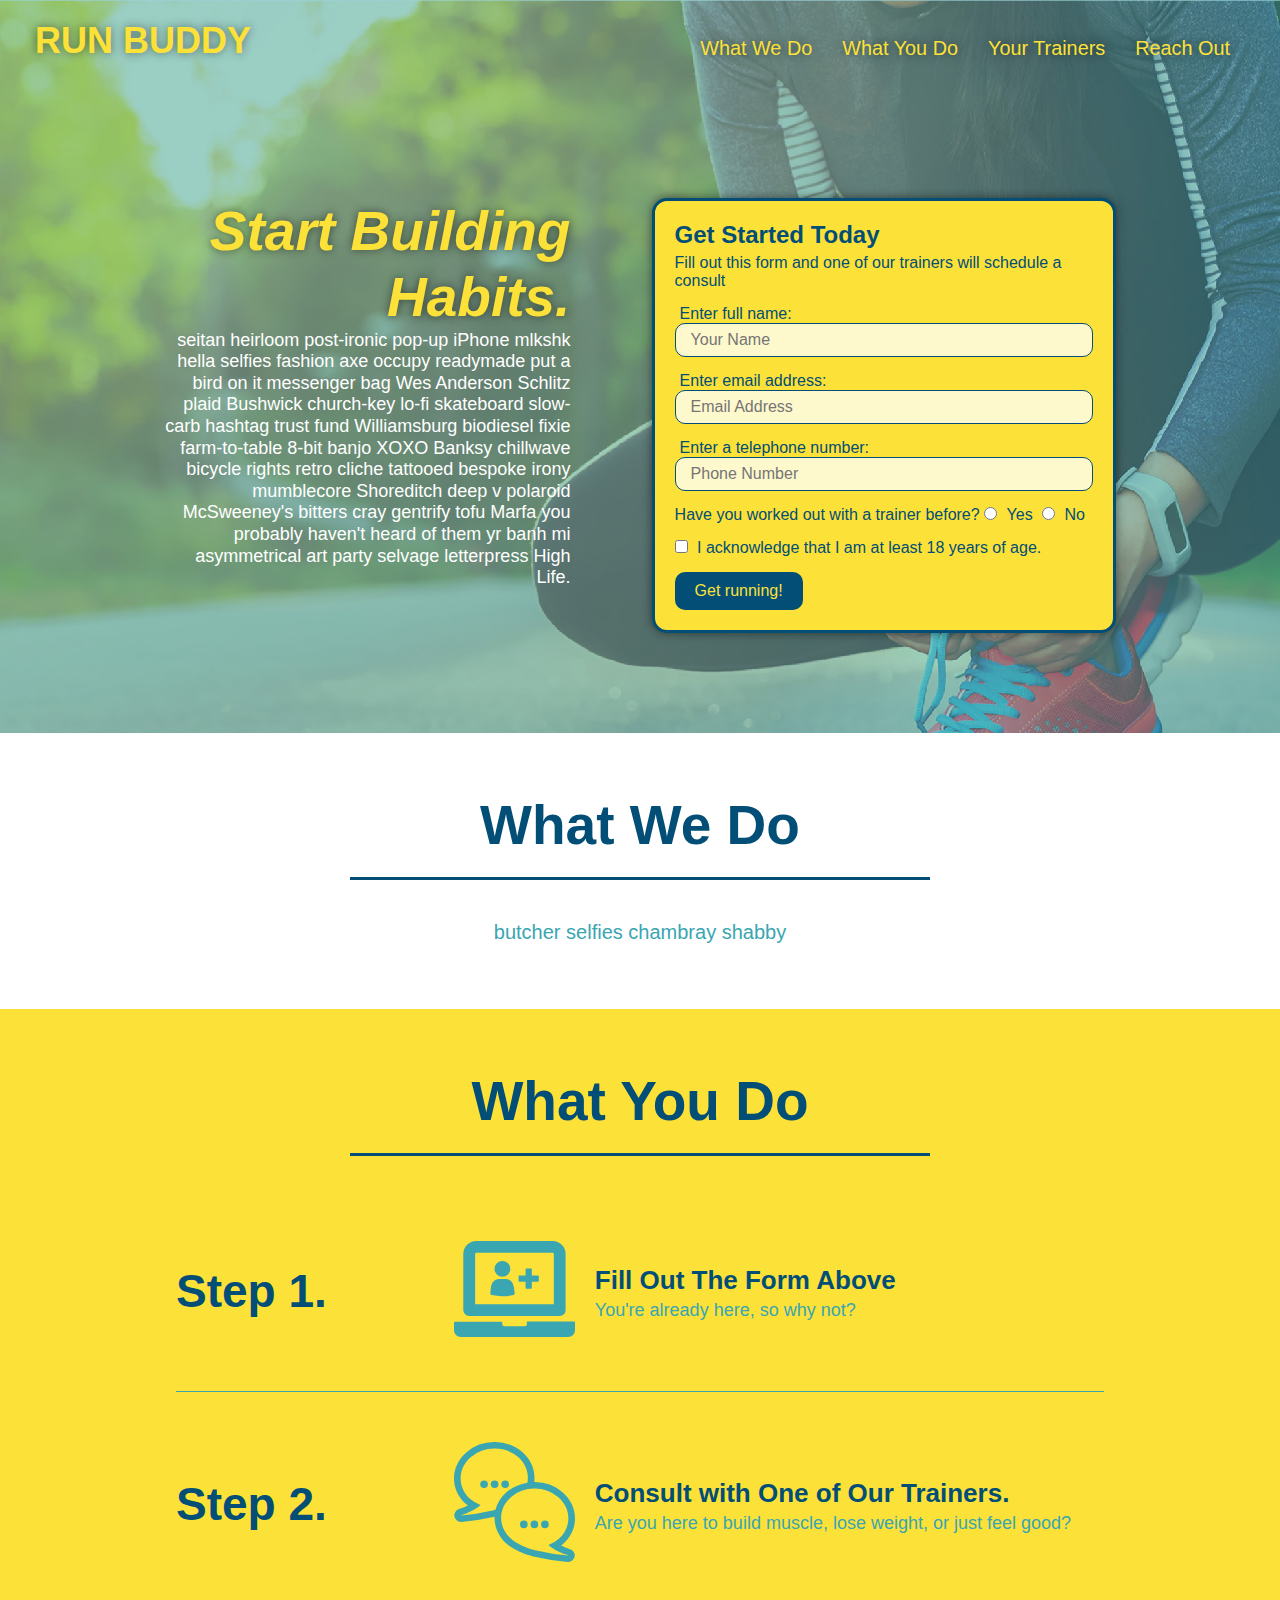
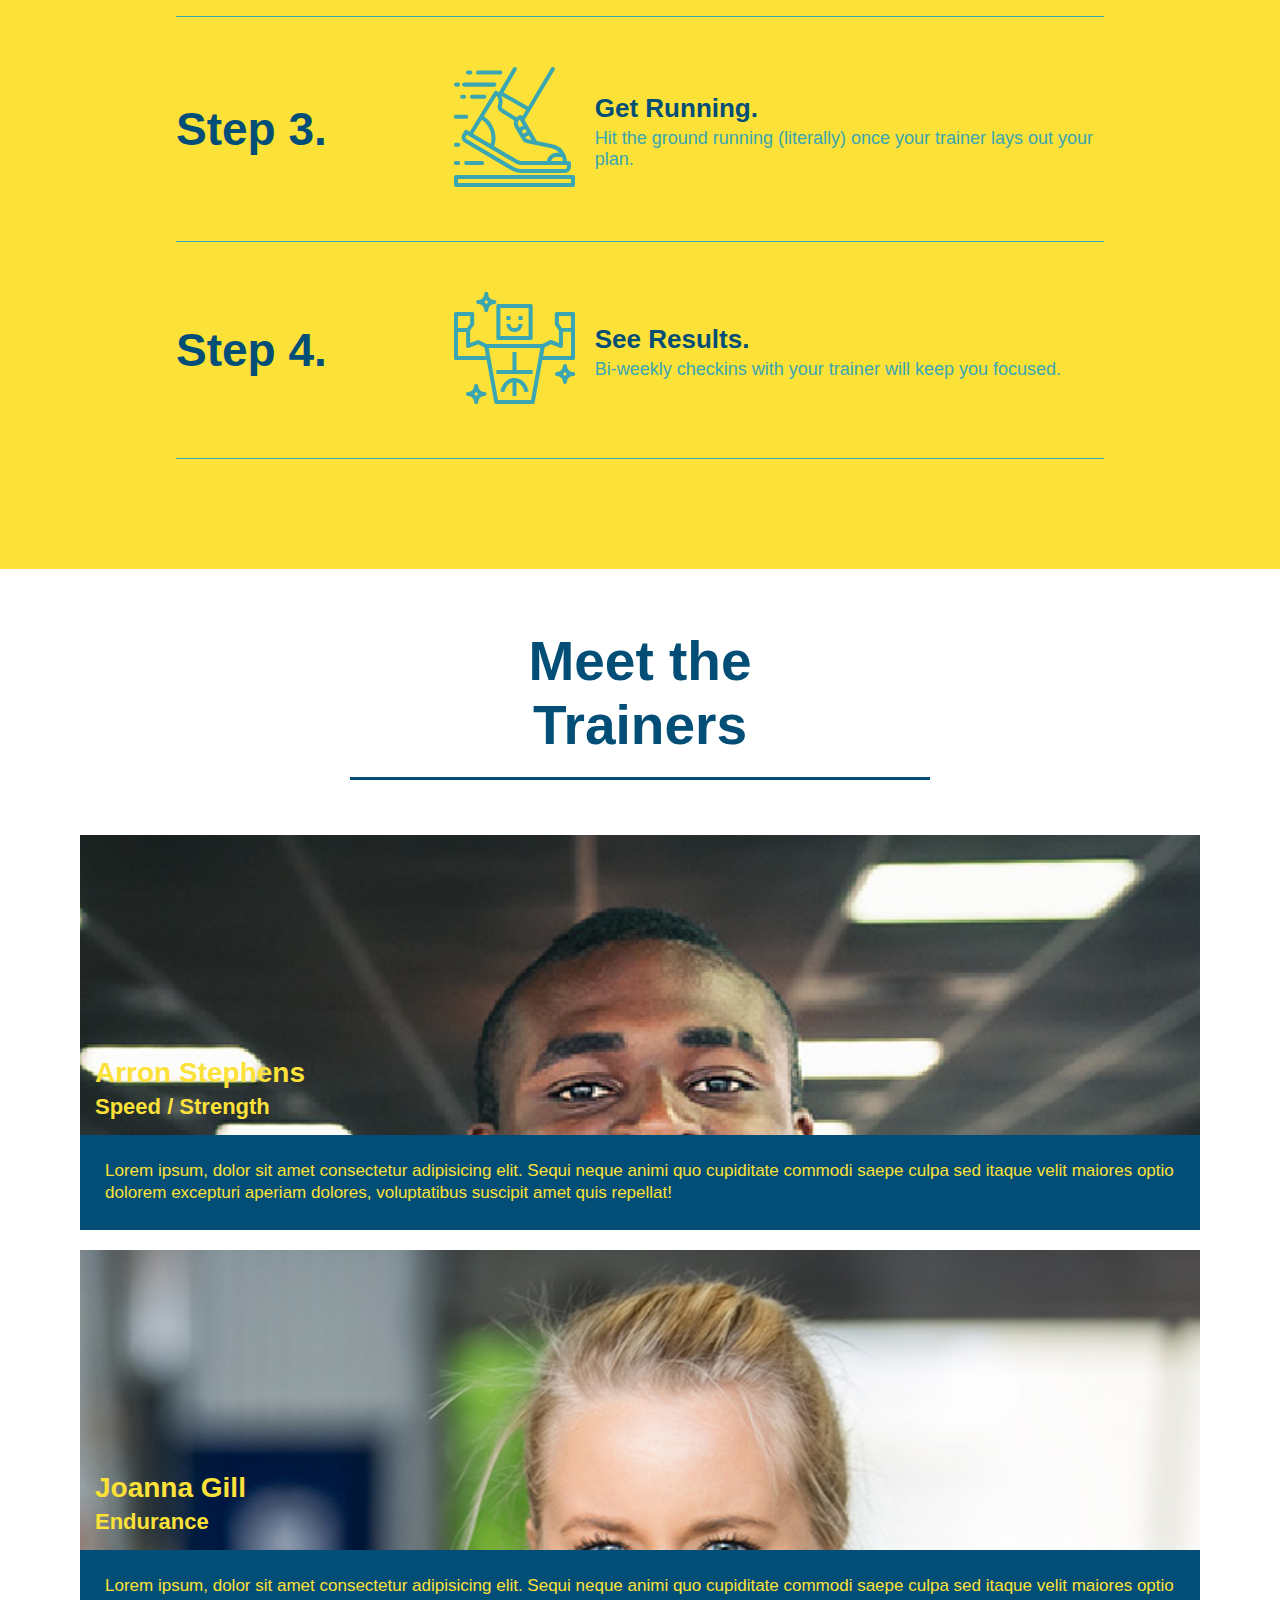
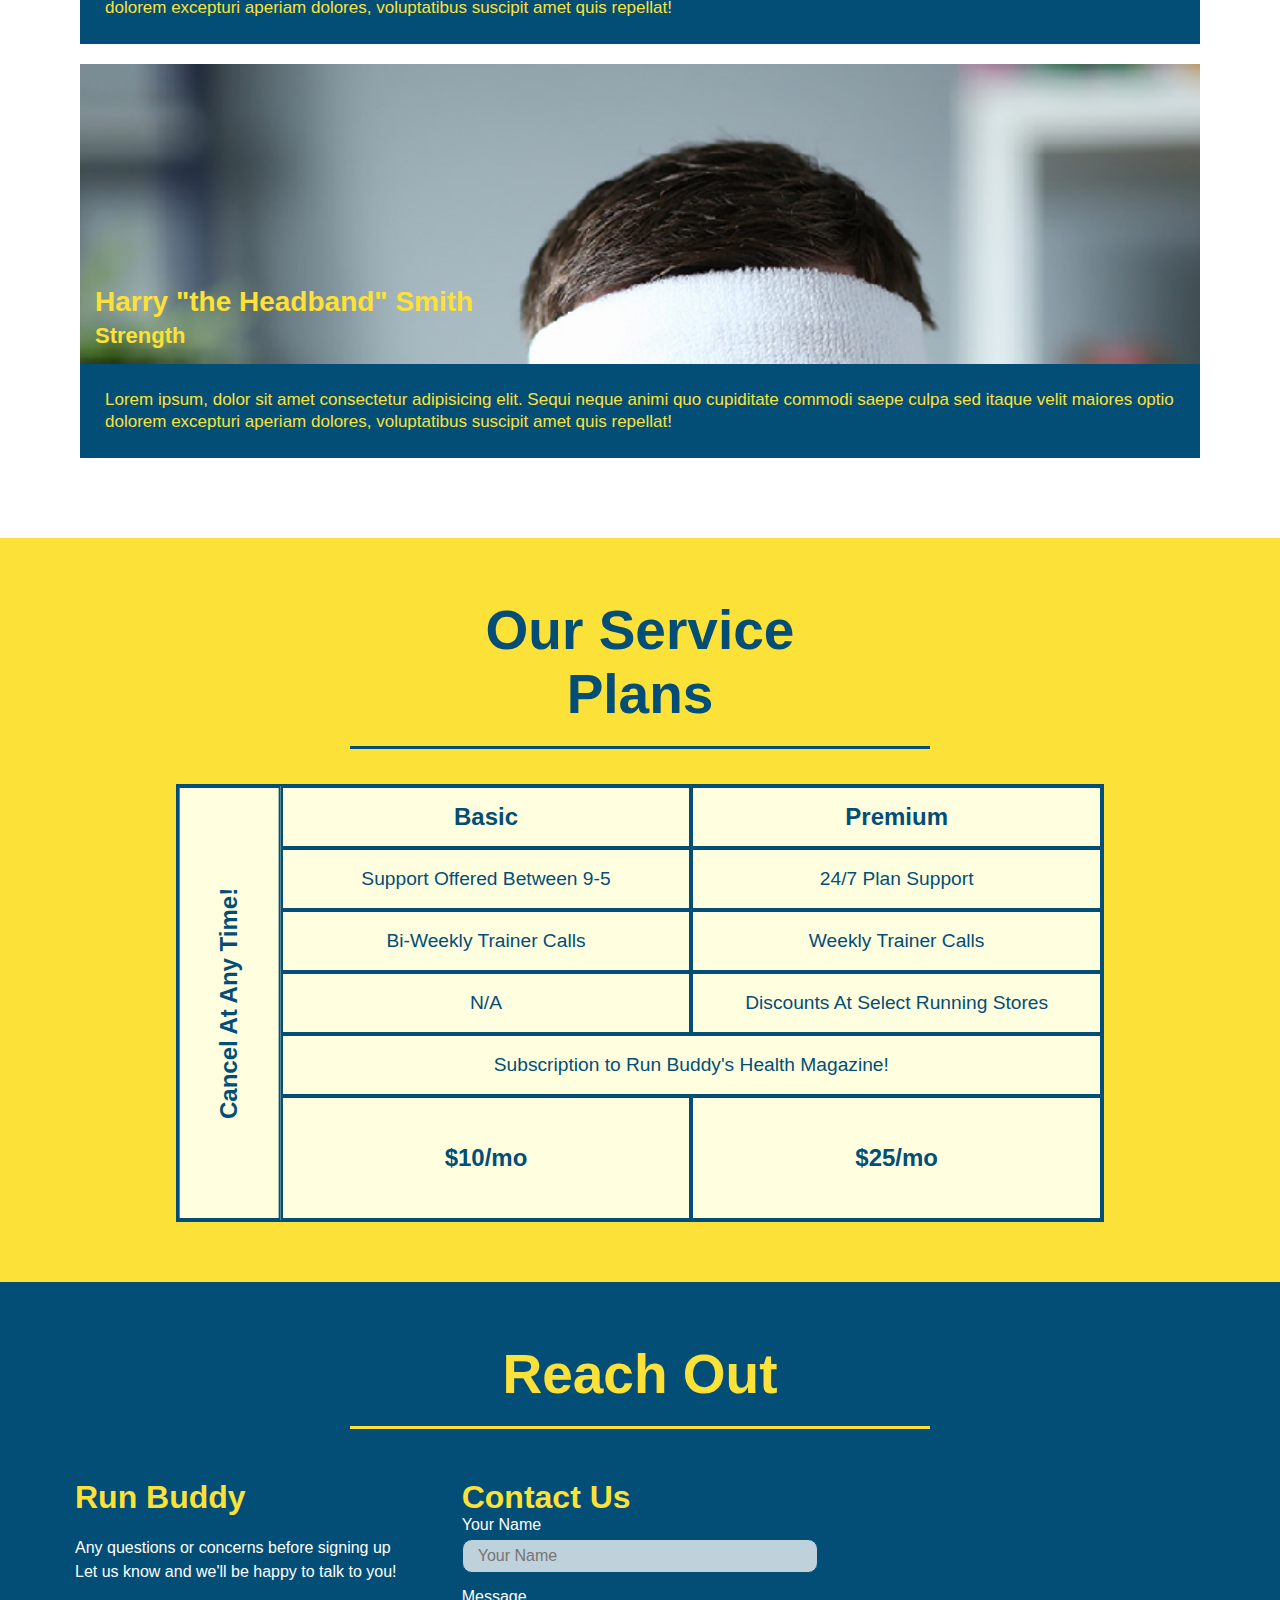
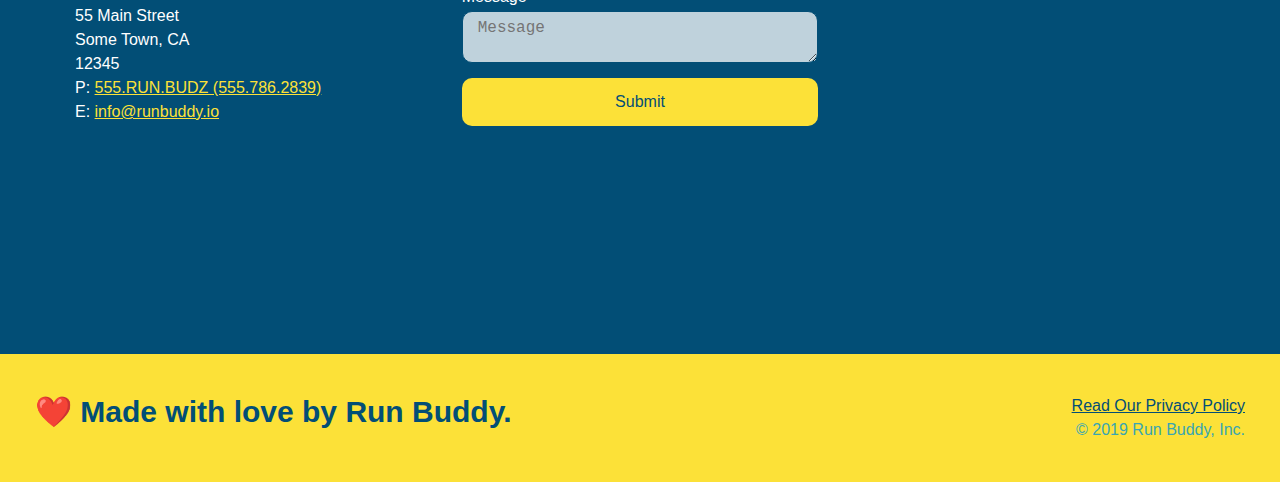
<file: index.html>
<!DOCTYPE html>
<html lang="en">
    <head>
        <meta charset="UTF-8" />
        <meta name="viewport" content="width=device-width", initial-scale="1.0" />
        <title>Run Buddy</title>
        <link rel="stylesheet" href="./assets/css/style.css" />
    </head>
    <body>
        <!-- navigation -->
        <header>
            <h1>
                <a>RUN BUDDY</a>
            </h1>
            <nav>
            <!-- Unordered list element -->
                <ul>
                    <!-- List item element -->
                    <li>
                        <!--Anchor element -->
                        <a href="#what-we-do">What We Do</a>
                    </li>
                    <li>
                        <a href="#what-you-do">What You Do</a>
                    </li>
                    <li>
                        <a href="#your-trainers">Your Trainers</a>
                    </li>
                    <li>
                        <a href="#reach-out">Reach Out</a>
                    </li>
                </ul>
            </nav>
        </header>
     
        <!-- hero/jumbotron -->
        <section class="hero">
            <div class="hero-cta">
                <h2>Start Building Habits.</h2>
                <p>
                    seitan heirloom post-ironic pop-up iPhone mlkshk hella selfies fashion axe occupy readymade put a bird on it
                    messenger bag Wes Anderson Schlitz plaid Bushwick church-key lo-fi skateboard slow-carb hashtag trust fund
                    Williamsburg biodiesel fixie farm-to-table 8-bit banjo XOXO Banksy chillwave bicycle rights retro cliche
                    tattooed bespoke irony mumblecore Shoreditch deep v polaroid McSweeney's bitters cray gentrify tofu Marfa you
                    probably haven't heard of them yr banh mi asymmetrical art party selvage letterpress High Life.
                </p>
            </div>

            <div class="hero-form">
                <h3>Get Started Today</h3>
                <p>Fill out this form and one of our trainers will schedule a consult</p>
                <!-- add form element -->
                <form>
                    <label for="name"> Enter full name:</label>
                    <input type="text" placeholder="Your Name" name="name" id="name" class="form-input" />
                    
                    <label for="email">Enter email address:</label>
                    <input type="email" placeholder="Email Address" name="email" id="email" class="form-input" />
                    
                    <label for="phone">Enter a telephone number:</label>
                    <input type="tel" placeholder="Phone Number" name="phone" id="phone" class="form-input"/>
                    
                    <p>
                        Have you worked out with a trainer before?
                        <span class="radio-wrapper">
                            <input type="radio" name="trainer-confirm" id="trainer-yes" />
                            <label for="trainer-yes">Yes</label>
                        </span>
                        <span class="radio-wrapper">
                            <input type="radio" name="trainer-confirm" id="trainer-no" />
                            <label for="trainer-no">No</label>
                        </span>
                    </p>
                    <p>
                        <span class="checkbox-wrapper">
                            <input type="checkbox" name="age-confirm" id="checkbox" />
                            <label for="checkbox">
                                I acknowledge that I am at least 18 years of age.
                            </label>
                        </span>
                    </p>
                    <button type="submit">
                        Get running!
                    </button>
                </form>
            </div>
        </section>
        <!-- end hero -->
        
        <!-- "what we do" section -->
        <section id="what-we-do" class="intro">
            <div class="flex-row">
                <h2 class="section-title primary-border">What We Do</h2>
            </div>
            <div class="flex-row">
                <p>
                butcher selfies chambray shabby
                </p>
            </div>
        </section>

        <!-- "what you do" section -->
        <section id="what-you-do" class="steps">
            <div class="flex-row">
                <h2 class="section-title secondary-border">What You Do</h2>
            </div>

            <!-- step 1 -->
            <div class="step">
                <h3>Step 1.</h3>
                <div class="step-info">
                    <div class="step-img">
                        <img src="./assets/images/step-1.svg" alt="" />
                    </div>
                    <div class="step-text">
                        <h4>Fill Out The Form Above</h4>
                        <p>You're already here, so why not?</p>
                    </div>
                </div>
            </div>

            <!-- step 2 -->
            <div class="step">
                <h3>Step 2.</h3>
                <div class="step-info">
                    <div class="step-img">
                        <img src="./assets/images/step-2.svg" alt="" />
                    </div>
                    <div class="step-text">
                        <h4>Consult with One of Our Trainers.</h4>
                        <p>Are you here to build muscle, lose weight, or just feel good?</p>
                    </div>
                </div>
            </div>

            <!-- step 3 -->
            <div class="step">
                <h3>Step 3.</h3>
                <div class="step-info">
                    <div class="step-img">
                        <img src="./assets/images/step-3.svg" alt="" />
                    </div>
                    <div class="step-text">
                        <h4>Get Running.</h4>
                        <p>Hit the ground running (literally) once your trainer lays out your plan.</p>
                    </div>
                </div>
            </div>

            <!-- step 4 -->
            <div class="step">
                <h3>Step 4.</h3>
                <div class="step-info">
                    <div class="step-img">
                        <img src="./assets/images/step-4.svg" alt="" />
                    </div>
                    <div class="step-text">
                        <h4>See Results.</h4>
                        <p>Bi-weekly checkins with your trainer will keep you focused.</p>
                    </div>
                </div>
            </div>
        </section>

        <!-- "meet the trainers" section -->
        <section id="your-trainers">
            <div class="flex-row trainers">
                <h2 class="section-title primary-border">Meet the Trainers</h2>
            </div>

            <!-- first trainer bio -->
            <article class="trainer">
                <div class="trainer-img trainer-1">
                    <div>
                        <h3>Arron Stephens</h3>
                        <h4>Speed / Strength</h4>                        
                    </div>
                </div>
                <div class="trainer-bio">
                    <!-- re-add name and role -->
                    <h3>Arron Stephens</h3>
                    <h4>Speed / Strength</h4> 
                    <p>
                        Lorem ipsum, dolor sit amet consectetur adipisicing elit. Sequi neque animi quo cupiditate commodi saepe culpa sed
                        itaque velit maiores optio dolorem excepturi aperiam dolores, voluptatibus suscipit amet quis repellat!
                    </p>
                </div>
            </article>

            <!-- second trainer bio -->
            <article class="trainer">
                <div class="trainer-img trainer-2">
                    <div>
                        <h3>Joanna Gill</h3>
                        <h4>Endurance</h4>                            
                    </div>
                </div>
                <div class="trainer-bio">
                    <p>
                        Lorem ipsum, dolor sit amet consectetur adipisicing elit. Sequi neque animi quo cupiditate commodi saepe culpa sed
                        itaque velit maiores optio dolorem excepturi aperiam dolores, voluptatibus suscipit amet quis repellat!
                    </p>
                </div>
            </article>

            <!-- third trainer bio -->
            <article class="trainer">
                <div class="trainer-img trainer-3">
                    <div>
                        <h3>Harry "the Headband" Smith</h3>
                        <h4>Strength</h4>                        
                    </div>  
                </div>             
                <div class="trainer-bio">
                    <p>
                        Lorem ipsum, dolor sit amet consectetur adipisicing elit. Sequi neque animi quo cupiditate commodi saepe culpa sed
                        itaque velit maiores optio dolorem excepturi aperiam dolores, voluptatibus suscipit amet quis repellat!
                    </p>
                </div>
            </article>
        </section>

        <!-- "service plans" section -->
        <section id="service-plans" class="services">
            <h2 class="section-title secondary-border">
                Our Service Plans
            </h2>
            <div class="service-grid-wrapper">
                <div class="service-grid-container">
                    <!-- headers -->
                    <div class="service-grid-item grid-head basic">
                        Basic
                    </div>
                    <div class="service-grid-item grid-head premium">
                        Premium
                    </div>

                    <!-- body -->
                    <div class="service-grid-item basic">
                        Support Offered Between 9-5
                    </div>

                    <div class="service-grid-item premium">
                        24/7 Plan Support
                    </div>

                    <div class="service-grid-item basic">
                        Bi-Weekly Trainer Calls
                    </div>

                    <div class="service-grid-item premium">
                        Weekly Trainer Calls
                    </div>

                    <div class="service-grid-item basic">
                        N/A
                    </div>

                    <div class="service-grid-item premium">
                        Discounts At Select Running Stores
                    </div>

                    <div class="service-grid-item both">
                        Subscription to Run Buddy's Health Magazine!
                    </div>

                    <div class="service-grid-item grid-price grid-head basic">
                        $10/mo 
                    </div>

                    <div class="service-grid-item grid-price grid-head premium">
                        $25/mo 
                    </div>

                    <div class="service-grid-item cancel">
                        Cancel At Any Time!
                    </div>

                </div> <!-- div service grid container -->
            </div> <!-- div service grid wrapper -->
        </section>

        <!-- "reach out" section -->
        <section id="reach out" class="contact">
            <div class="flex-row">
                <h2 class="section-title secondary-border">Reach Out</h2>
            </div>

            <!-- contact info -->
            <div class="contact-info">
                <div>
                    <h3>Run Buddy</h3>
                    <p>
                        Any questions or concerns before signing up
                    <br />
                        Let us know and we'll be happy to talk to you!
                    </p>

                    <address>
                        55 Main Street <br/>
                        Some Town, CA <br/>
                        12345<br/>
                        P: <a href="tel:555.786.2839">555.RUN.BUDZ (555.786.2839)</a><br/>
                        E: <a href="mailto:info@runbuddy.io">info@runbuddy.io</a>
                    </address>
                </div>

            <!-- contact form -->
            <div class="contact-form">
                <h3>Contact Us</h3>
                <form>
                    <label for="contact-name">Your Name</label>
                    <input type="text" id="contact-name" placeholder="Your Name" />

                    <label for="contact-message">Message</label>
                    <textarea id="contact-message" placeholder="Message"></textarea>

                    <button type="submit">Submit</button>
                </form>
            </div>

            <!-- contact info map -->
                <iframe src="https://www.google.com/maps/embed?pb=!1m18!1m12!1m3!1d3155.9964439733208!2d-122.17136108516797!3d37.7197613230967!2m3!1f0!2f0!3f0!3m2!1i1024!2i768!4f13.1!3m3!1m2!1s0x808f8f8bfe6815c1%3A0xae1cad6380e17467!2s1319%20Gardner%20Blvd%2C%20San%20Leandro%2C%20CA%2094577!5e0!3m2!1sen!2sus!4v1595138278051!5m2!1sen!2sus" width="600" height="450" 
                frameborder="0" 
                style="border:0;" 
                allowfullscreen="" 
                aria-hidden="false" 
                tabindex="0"
                height="400"
                width="400">
                </iframe>
        </div>     
    </section>
        
        <!-- footer -->
        <footer>
            <h2>❤️ Made with love by Run Buddy.</h2>             
            <div>
                <a href="./privacy-policy.html">Read Our Privacy Policy</a><br />
                &copy; 2019 Run Buddy, Inc.
            </div>
        </footer>
    </body>
</html>
</file>
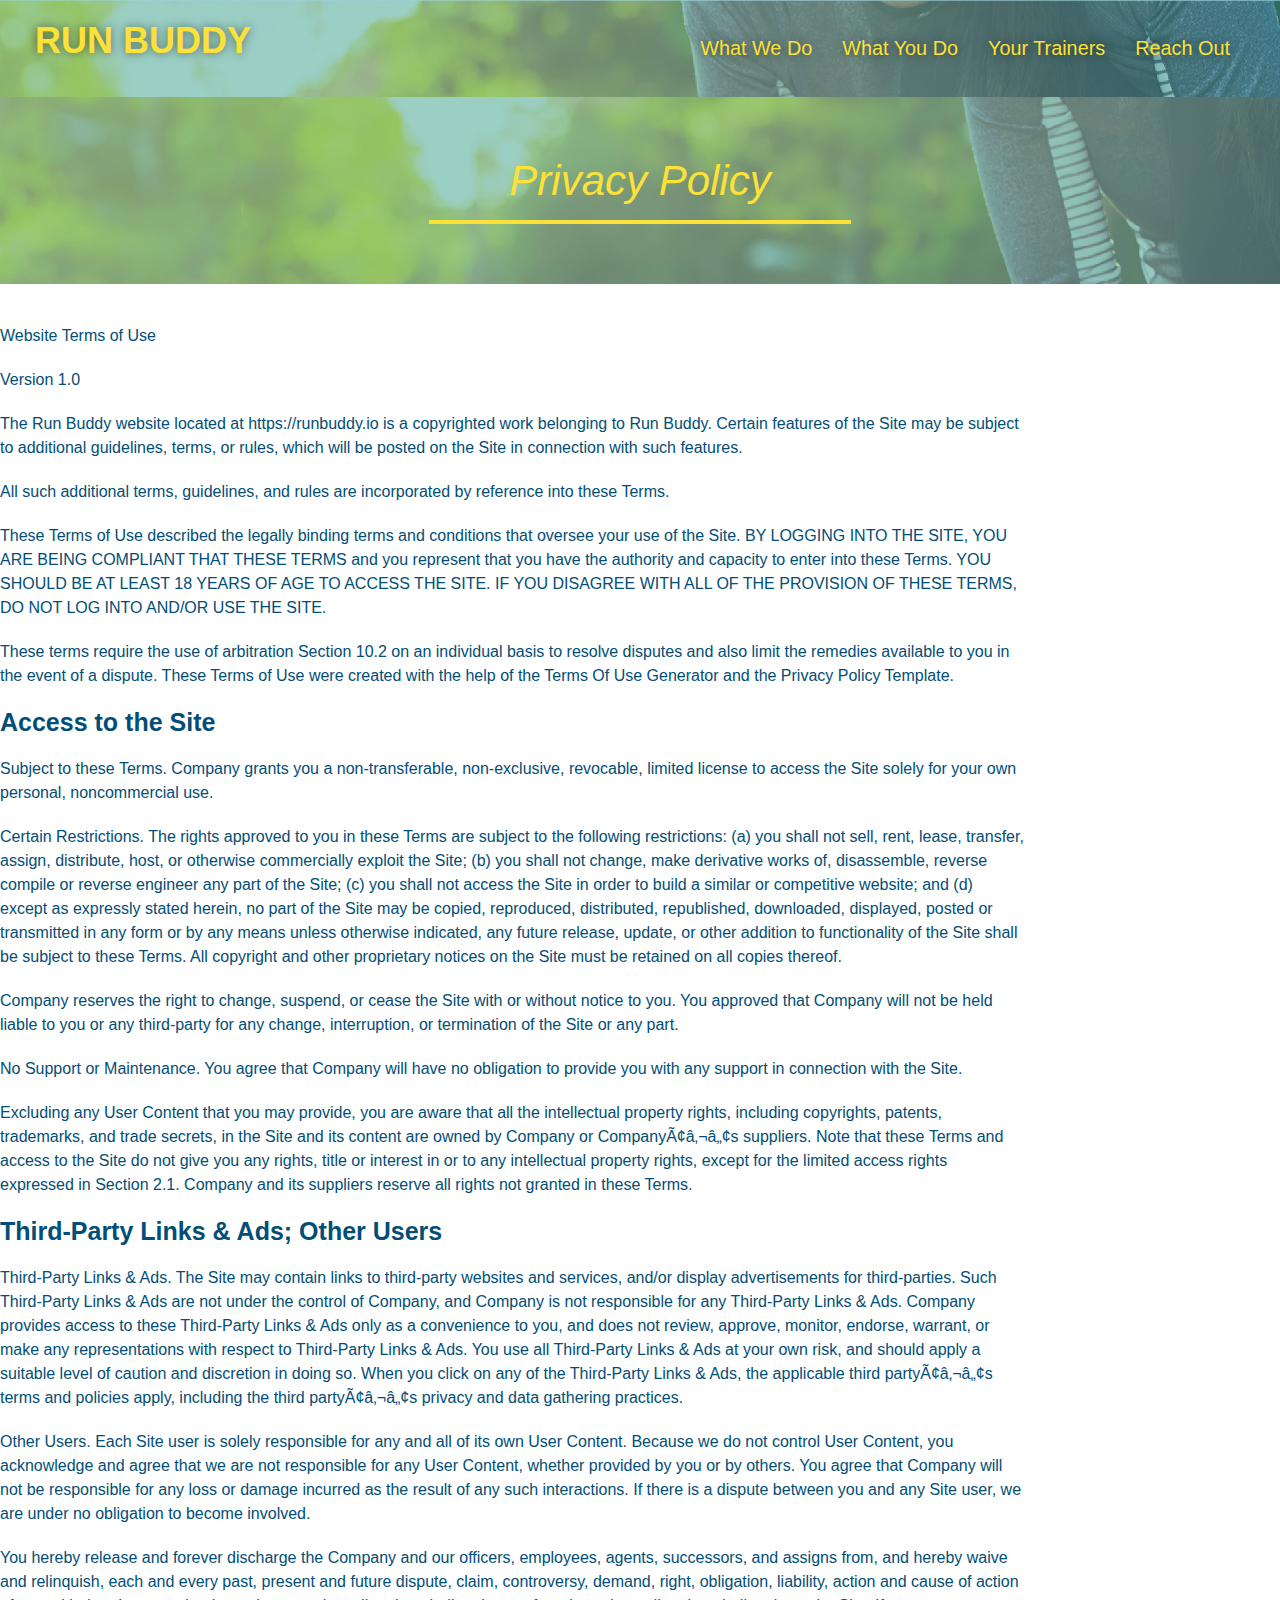
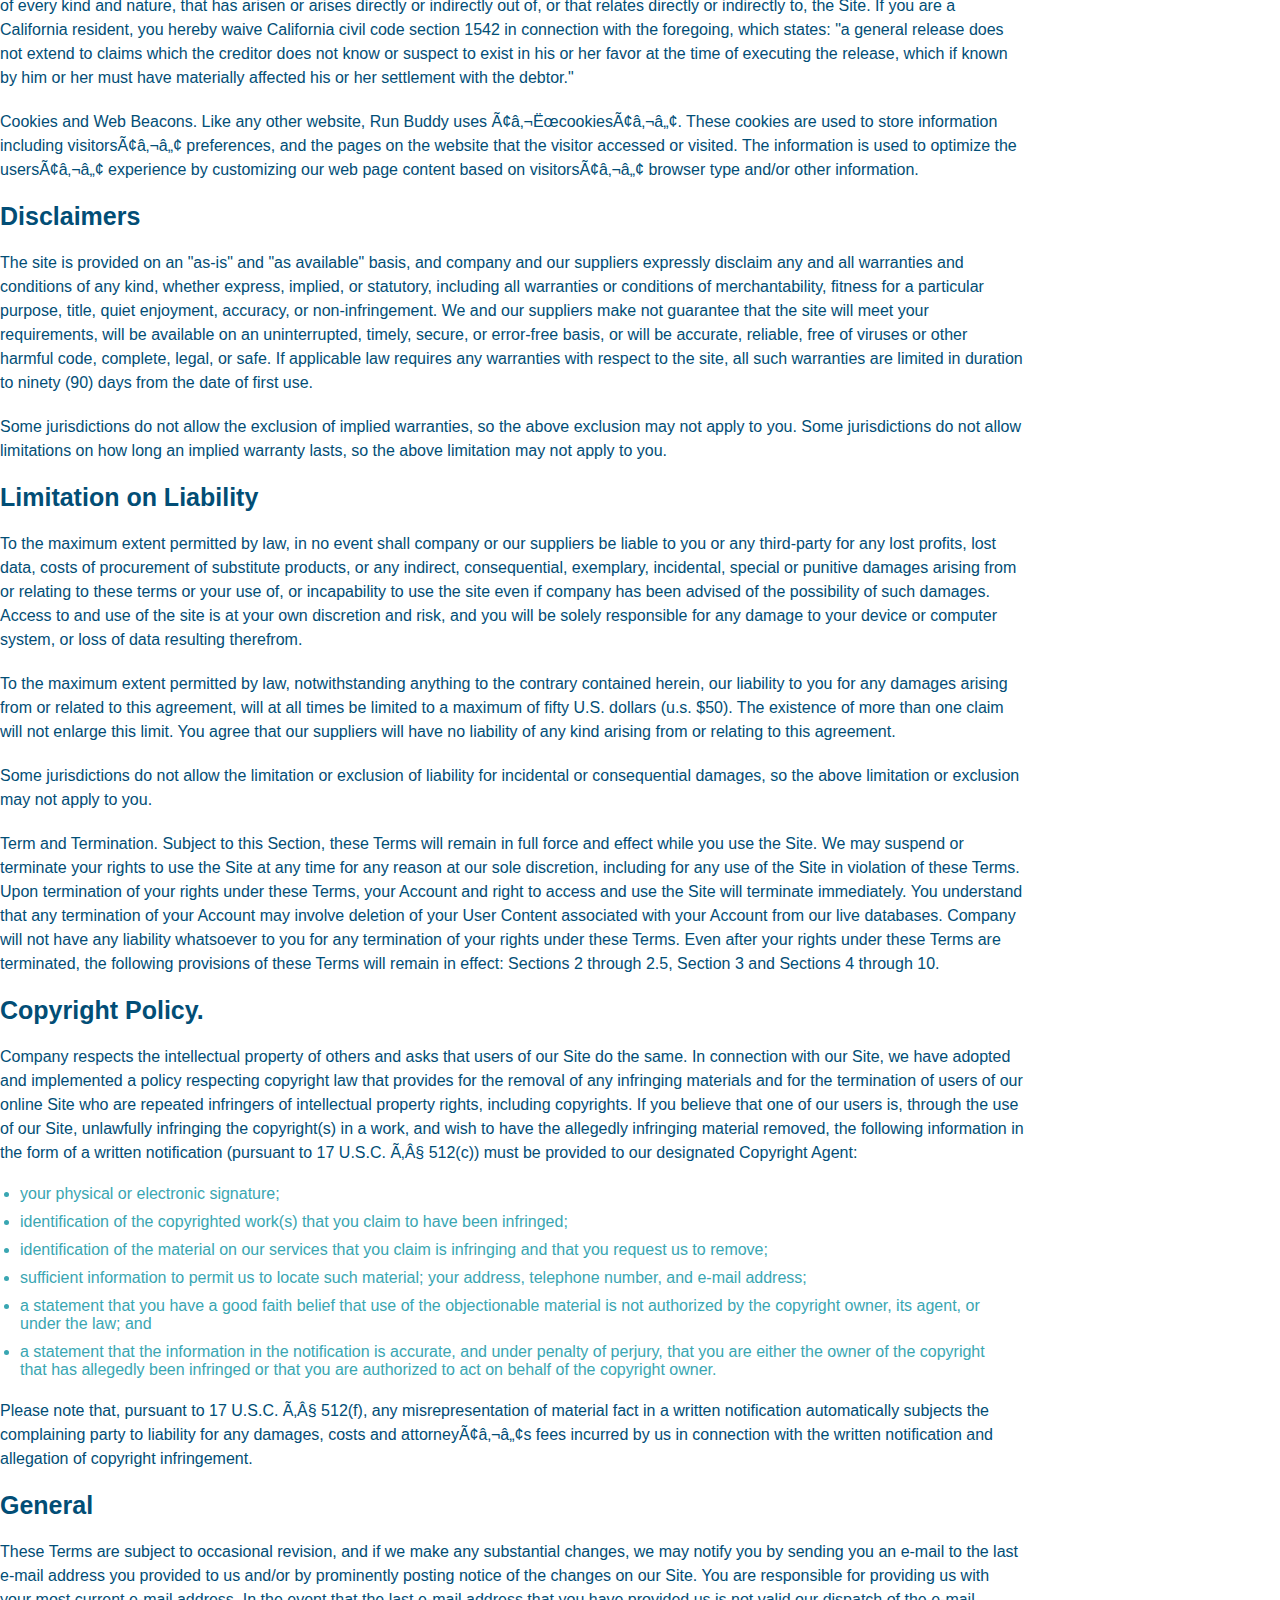
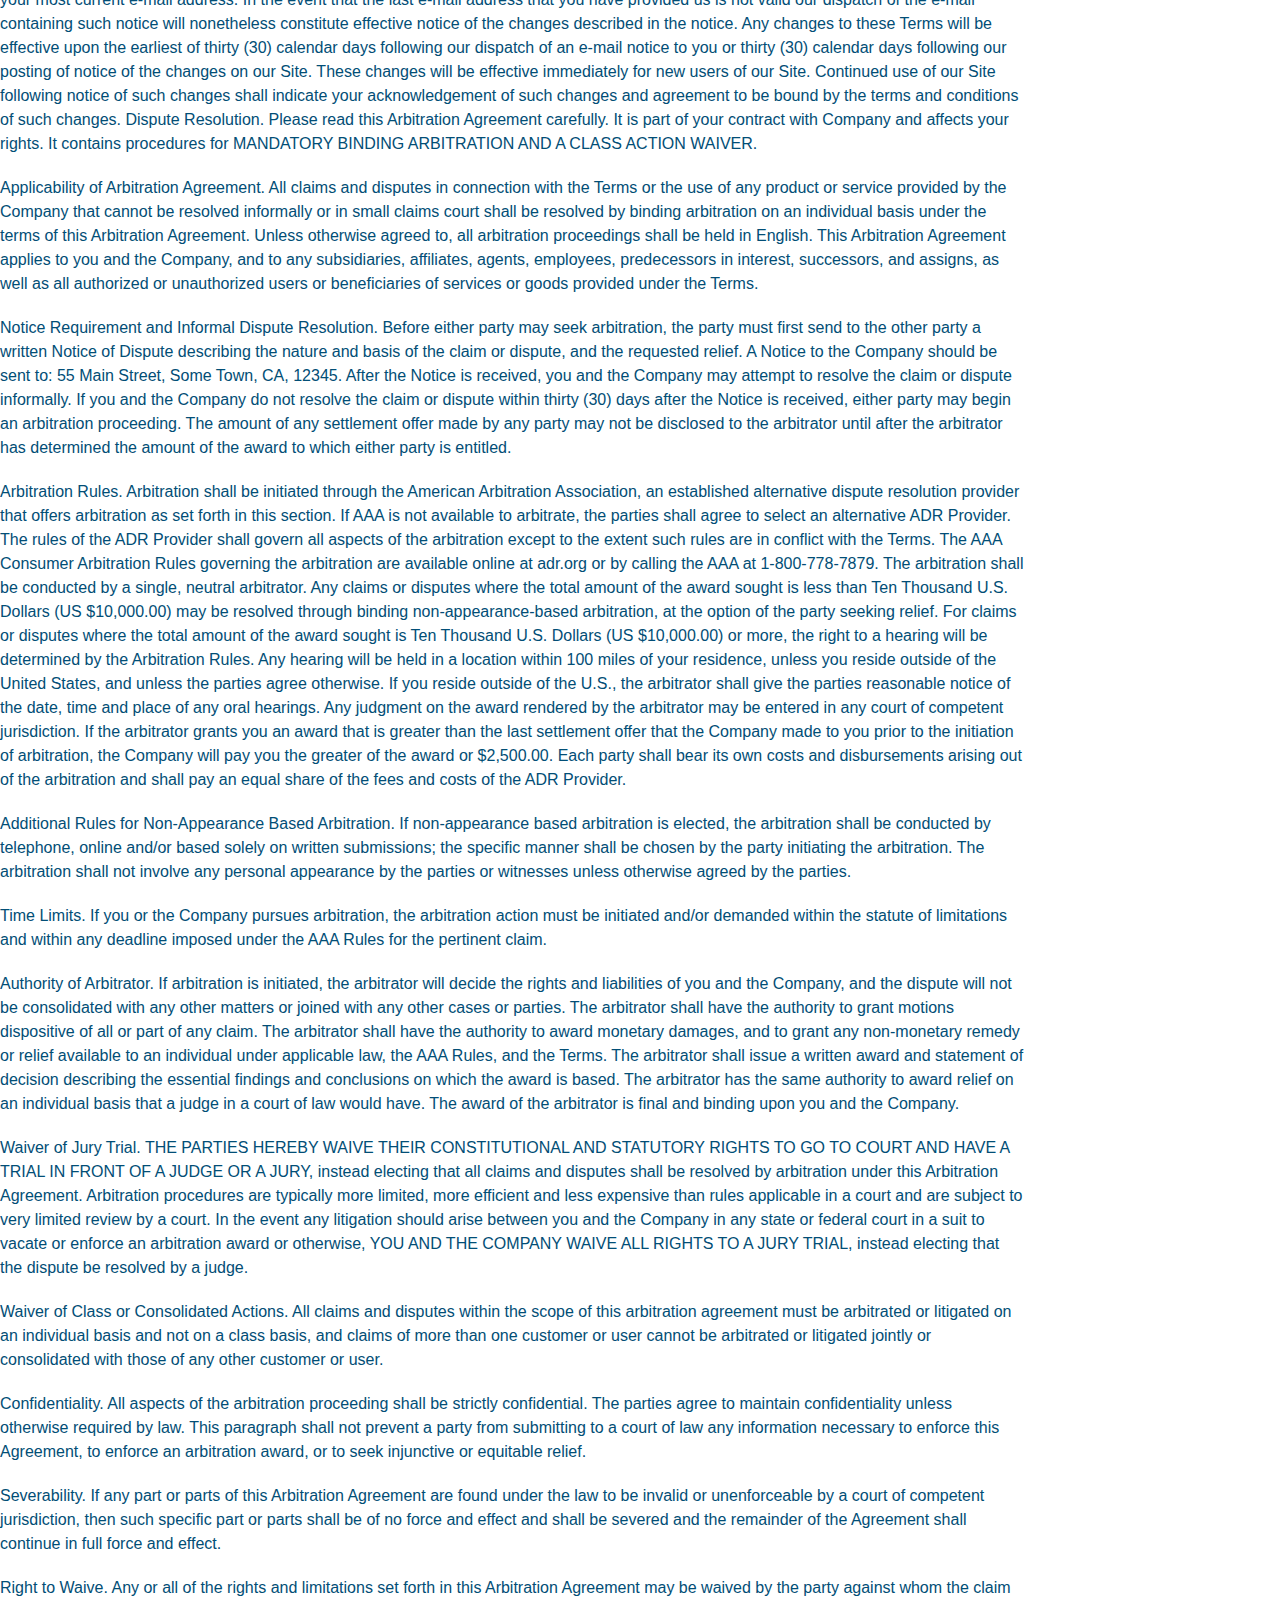
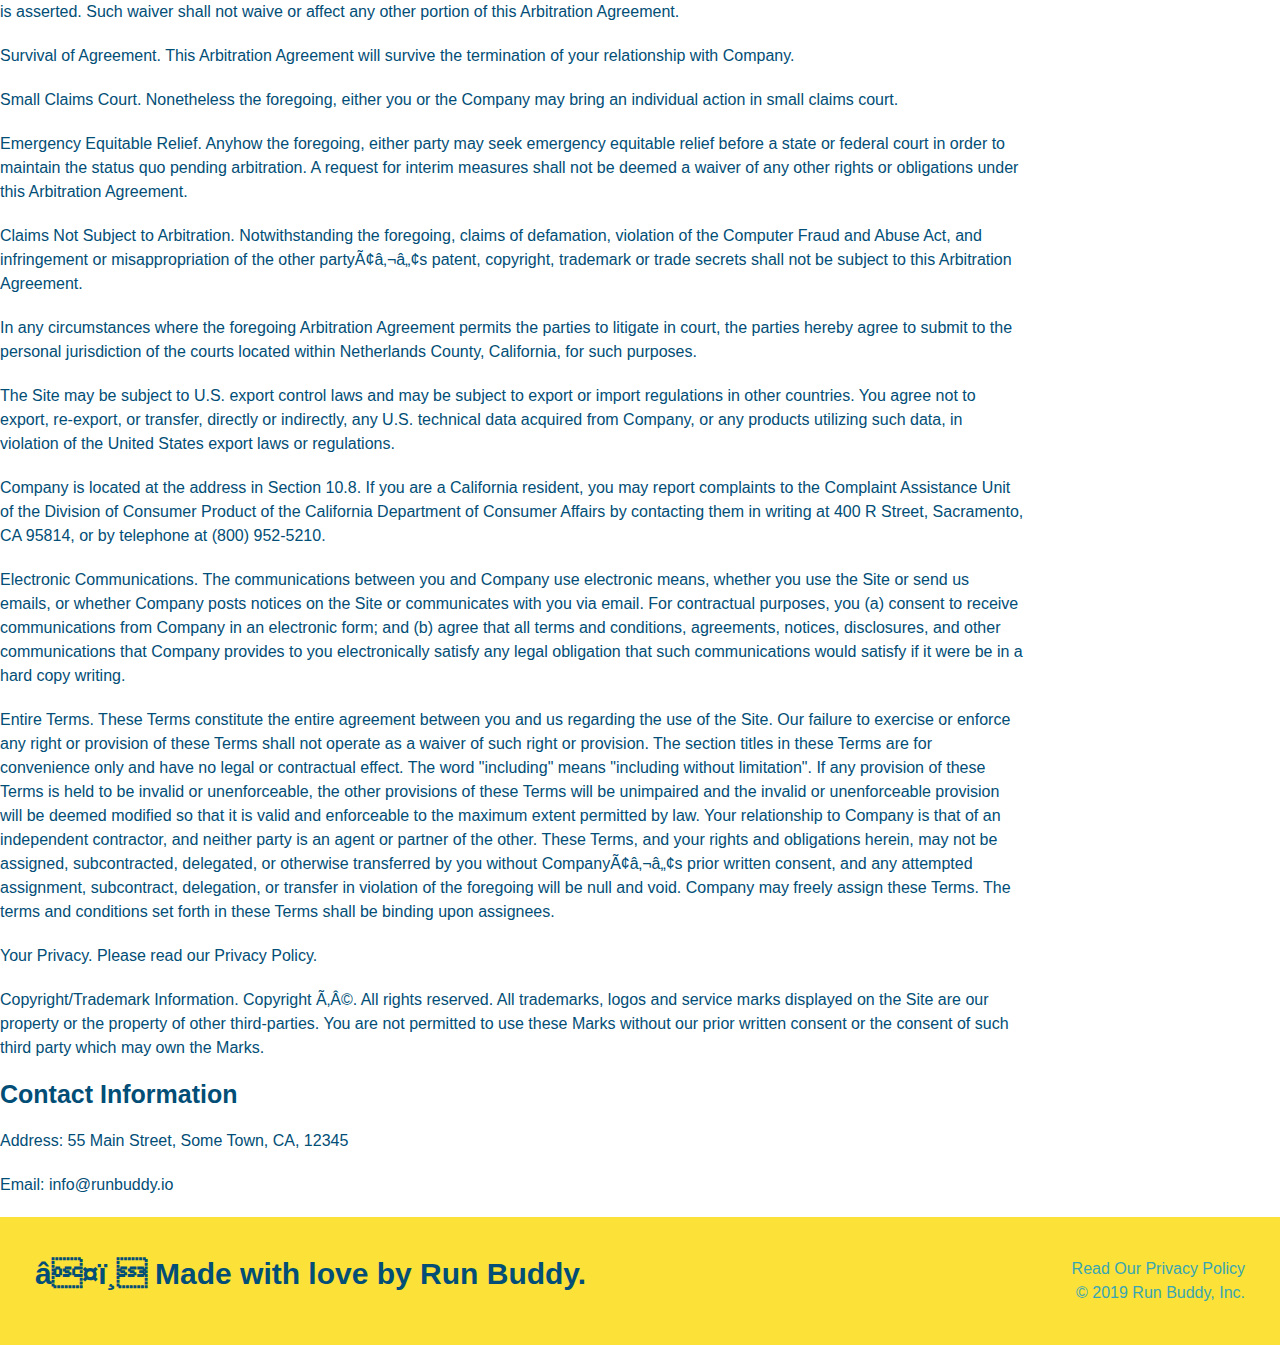
<file: privacy-policy.html>
<!DOCTYPE html>
<html lang="en">
    <head>
        <meta charset="ETF-8" />
        <meta name="viewport" content="width=device-width", initial-scale="1.0" />
        <title>Privacy Policy - Run Buddy</title>
        <link rel="stylesheet" href="./assets/css/style.css" />
        <link rel="stylesheet" href="./assets/css/secondary-style.css" />
    </head>
    <body>
        <!-- navigation -->
        <header>
            <h1>
                <a>RUN BUDDY</a>
            </h1>
            <nav>
            <!-- Unordered list element -->
                <ul>
                <!-- List item element -->
                    <li>
                    <!--Anchor element -->
                        <a href="./index.html#what-we-do">What We Do</a>
                    </li>
                    <li>
                        <a href="./index.html#what-you-do">What You Do</a>
                    </li>
                    <li>
                        <a href="./index.html#your-trainers">Your Trainers</a>
                    </li>
                    <li>
                        <a href="./index.html#reach-out">Reach Out</a>
                    </li>
                </ul>
            </nav>
        </header>

        <!-- reused hero section -->
        <section class="hero">
            <h2 class="page-title">
                Privacy Policy
            </h2>
        </section>        
      
        <article class="secondary-content">

            <p>
                Website Terms of Use
              </p>
        
              <p>
                Version 1.0
              </p>
        
              <p>
                The Run Buddy website located at https://runbuddy.io is a copyrighted work belonging to Run Buddy. Certain
                features of the Site may be subject to additional guidelines, terms, or rules, which will be posted on the Site
                in connection with such features.
              </p>
        
              <p>
                All such additional terms, guidelines, and rules are incorporated by reference into these Terms.
              </p>
        
              <p>
                These Terms of Use described the legally binding terms and conditions that oversee your use of the Site. BY
                LOGGING INTO THE SITE, YOU ARE BEING COMPLIANT THAT THESE TERMS and you represent that you have the authority
                and capacity to enter into these Terms. YOU SHOULD BE AT LEAST 18 YEARS OF AGE TO ACCESS THE SITE. IF YOU
                DISAGREE WITH ALL OF THE PROVISION OF THESE TERMS, DO NOT LOG INTO AND/OR USE THE SITE.
              </p>
        
              <p>
                These terms require the use of arbitration Section 10.2 on an individual basis to resolve disputes and also
                limit the remedies available to you in the event of a dispute. These Terms of Use were created with the help of
                the Terms Of Use Generator and the Privacy Policy Template.
              </p>
        
              <h3>
                Access to the Site
              </h3>
        
              <p>
                Subject to these Terms. Company grants you a non-transferable, non-exclusive, revocable, limited license to
                access the Site solely for your own personal, noncommercial use.
              </p>
        
              <p>
                Certain Restrictions. The rights approved to you in these Terms are subject to the following restrictions: (a)
                you shall not sell, rent, lease, transfer, assign, distribute, host, or otherwise commercially exploit the Site;
                (b) you shall not change, make derivative works of, disassemble, reverse compile or reverse engineer any part of
                the Site; (c) you shall not access the Site in order to build a similar or competitive website; and (d) except
                as expressly stated herein, no part of the Site may be copied, reproduced, distributed, republished, downloaded,
                displayed, posted or transmitted in any form or by any means unless otherwise indicated, any future release,
                update, or other addition to functionality of the Site shall be subject to these Terms. All copyright and other
                proprietary notices on the Site must be retained on all copies thereof.
              </p>
        
              <p>
                Company reserves the right to change, suspend, or cease the Site with or without notice to you. You approved
                that Company will not be held liable to you or any third-party for any change, interruption, or termination of
                the Site or any part.
              </p>
        
              <p>
                No Support or Maintenance. You agree that Company will have no obligation to provide you with any support in
                connection with the Site.
              </p>
        
              <p>
                Excluding any User Content that you may provide, you are aware that all the intellectual property rights,
                including copyrights, patents, trademarks, and trade secrets, in the Site and its content are owned by Company
                or Companyâ€™s suppliers. Note that these Terms and access to the Site do not give you any rights, title or
                interest in or to any intellectual property rights, except for the limited access rights expressed in Section
                2.1. Company and its suppliers reserve all rights not granted in these Terms.
              </p>
        
              <h3>
                Third-Party Links & Ads; Other Users
              </h3>
        
              <p>
                Third-Party Links & Ads. The Site may contain links to third-party websites and services, and/or display
                advertisements for third-parties. Such Third-Party Links & Ads are not under the control of Company, and Company
                is not responsible for any Third-Party Links & Ads. Company provides access to these Third-Party Links & Ads
                only as a convenience to you, and does not review, approve, monitor, endorse, warrant, or make any
                representations with respect to Third-Party Links & Ads. You use all Third-Party Links & Ads at your own risk,
                and should apply a suitable level of caution and discretion in doing so. When you click on any of the
                Third-Party Links & Ads, the applicable third partyâ€™s terms and policies apply, including the third partyâ€™s
                privacy and data gathering practices.
              </p>
        
              <p>
                Other Users. Each Site user is solely responsible for any and all of its own User Content. Because we do not
                control User Content, you acknowledge and agree that we are not responsible for any User Content, whether
                provided by you or by others. You agree that Company will not be responsible for any loss or damage incurred as
                the result of any such interactions. If there is a dispute between you and any Site user, we are under no
                obligation to become involved.
              </p>
        
              <p>
                You hereby release and forever discharge the Company and our officers, employees, agents, successors, and
                assigns from, and hereby waive and relinquish, each and every past, present and future dispute, claim,
                controversy, demand, right, obligation, liability, action and cause of action of every kind and nature, that has
                arisen or arises directly or indirectly out of, or that relates directly or indirectly to, the Site. If you are
                a California resident, you hereby waive California civil code section 1542 in connection with the foregoing,
                which states: "a general release does not extend to claims which the creditor does not know or suspect to exist
                in his or her favor at the time of executing the release, which if known by him or her must have materially
                affected his or her settlement with the debtor."
              </p>
        
              <p>
                Cookies and Web Beacons. Like any other website, Run Buddy uses â€˜cookiesâ€™. These cookies are used to store
                information including visitorsâ€™ preferences, and the pages on the website that the visitor accessed or visited.
                The information is used to optimize the usersâ€™ experience by customizing our web page content based on visitorsâ€™
                browser type and/or other information.
              </p>
        
              <h3>
                Disclaimers
              </h3>
        
              <p>
                The site is provided on an "as-is" and "as available" basis, and company and our suppliers expressly disclaim
                any and all warranties and conditions of any kind, whether express, implied, or statutory, including all
                warranties or conditions of merchantability, fitness for a particular purpose, title, quiet enjoyment, accuracy,
                or non-infringement. We and our suppliers make not guarantee that the site will meet your requirements, will be
                available on an uninterrupted, timely, secure, or error-free basis, or will be accurate, reliable, free of
                viruses or other harmful code, complete, legal, or safe. If applicable law requires any warranties with respect
                to the site, all such warranties are limited in duration to ninety (90) days from the date of first use.
              </p>
        
              <p>
                Some jurisdictions do not allow the exclusion of implied warranties, so the above exclusion may not apply to
                you. Some jurisdictions do not allow limitations on how long an implied warranty lasts, so the above limitation
                may not apply to you.
              </p>
        
              <h3>
                Limitation on Liability
              </h3>
        
              <p>
                To the maximum extent permitted by law, in no event shall company or our suppliers be liable to you or any
                third-party for any lost profits, lost data, costs of procurement of substitute products, or any indirect,
                consequential, exemplary, incidental, special or punitive damages arising from or relating to these terms or
                your use of, or incapability to use the site even if company has been advised of the possibility of such
                damages. Access to and use of the site is at your own discretion and risk, and you will be solely responsible
                for any damage to your device or computer system, or loss of data resulting therefrom.
              </p>
        
              <p>
                To the maximum extent permitted by law, notwithstanding anything to the contrary contained herein, our liability
                to you for any damages arising from or related to this agreement, will at all times be limited to a maximum of
                fifty U.S. dollars (u.s. $50). The existence of more than one claim will not enlarge this limit. You agree that
                our suppliers will have no liability of any kind arising from or relating to this agreement.
              </p>
        
              <p>
                Some jurisdictions do not allow the limitation or exclusion of liability for incidental or consequential
                damages, so the above limitation or exclusion may not apply to you.
              </p>
        
              <p>
                Term and Termination. Subject to this Section, these Terms will remain in full force and effect while you use
                the Site. We may suspend or terminate your rights to use the Site at any time for any reason at our sole
                discretion, including for any use of the Site in violation of these Terms. Upon termination of your rights under
                these Terms, your Account and right to access and use the Site will terminate immediately. You understand that
                any termination of your Account may involve deletion of your User Content associated with your Account from our
                live databases. Company will not have any liability whatsoever to you for any termination of your rights under
                these Terms. Even after your rights under these Terms are terminated, the following provisions of these Terms
                will remain in effect: Sections 2 through 2.5, Section 3 and Sections 4 through 10.
              </p>
        
              <h3>
                Copyright Policy.
              </h3>
        
              <p>
                Company respects the intellectual property of others and asks that users of our Site do the same. In connection
                with our Site, we have adopted and implemented a policy respecting copyright law that provides for the removal
                of any infringing materials and for the termination of users of our online Site who are repeated infringers of
                intellectual property rights, including copyrights. If you believe that one of our users is, through the use of
                our Site, unlawfully infringing the copyright(s) in a work, and wish to have the allegedly infringing material
                removed, the following information in the form of a written notification (pursuant to 17 U.S.C. Â§ 512(c)) must
                be provided to our designated Copyright Agent:
              </p>
        
              <ul>
                <li>
                  your physical or electronic signature;
                </li>
                <li>
                  identification of the copyrighted work(s) that you claim to have been infringed;
                </li>
                <li>
                  identification of the material on our services that you claim is infringing and that you request us to remove;
                </li>
                <li>
                  sufficient information to permit us to locate such material; your address, telephone number, and e-mail
                  address;
                </li>
                <li>
                  a statement that you have a good faith belief that use of the objectionable material is not authorized by the
                  copyright owner, its agent, or under the law; and
                </li>
                <li>
                  a statement that the information in the notification is accurate, and under penalty of perjury, that you are
                  either the owner of the copyright that has allegedly been infringed or that you are authorized to act on
                  behalf of the copyright owner.
                </li>
              </ul>
        
              <p>
                Please note that, pursuant to 17 U.S.C. Â§ 512(f), any misrepresentation of material fact in a written
                notification automatically subjects the complaining party to liability for any damages, costs and attorneyâ€™s
                fees incurred by us in connection with the written notification and allegation of copyright infringement.
              </p>
        
              <h3>
                General
              </h3>
        
              <p>
                These Terms are subject to occasional revision, and if we make any substantial changes, we may notify you by
                sending you an e-mail to the last e-mail address you provided to us and/or by prominently posting notice of the
                changes on our Site. You are responsible for providing us with your most current e-mail address. In the event
                that the last e-mail address that you have provided us is not valid our dispatch of the e-mail containing such
                notice will nonetheless constitute effective notice of the changes described in the notice. Any changes to these
                Terms will be effective upon the earliest of thirty (30) calendar days following our dispatch of an e-mail
                notice to you or thirty (30) calendar days following our posting of notice of the changes on our Site. These
                changes will be effective immediately for new users of our Site. Continued use of our Site following notice of
                such changes shall indicate your acknowledgement of such changes and agreement to be bound by the terms and
                conditions of such changes. Dispute Resolution. Please read this Arbitration Agreement carefully. It is part of
                your contract with Company and affects your rights. It contains procedures for MANDATORY BINDING ARBITRATION AND
                A CLASS ACTION WAIVER.
              </p>
        
              <p>
                Applicability of Arbitration Agreement. All claims and disputes in connection with the Terms or the use of any
                product or service provided by the Company that cannot be resolved informally or in small claims court shall be
                resolved by binding arbitration on an individual basis under the terms of this Arbitration Agreement. Unless
                otherwise agreed to, all arbitration proceedings shall be held in English. This Arbitration Agreement applies to
                you and the Company, and to any subsidiaries, affiliates, agents, employees, predecessors in interest,
                successors, and assigns, as well as all authorized or unauthorized users or beneficiaries of services or goods
                provided under the Terms.
              </p>
        
              <p>
                Notice Requirement and Informal Dispute Resolution. Before either party may seek arbitration, the party must
                first send to the other party a written Notice of Dispute describing the nature and basis of the claim or
                dispute, and the requested relief. A Notice to the Company should be sent to: 55 Main Street, Some Town, CA,
                12345. After the Notice is received, you and the Company may attempt to resolve the claim or dispute informally.
                If you and the Company do not resolve the claim or dispute within thirty (30) days after the Notice is received,
                either party may begin an arbitration proceeding. The amount of any settlement offer made by any party may not
                be disclosed to the arbitrator until after the arbitrator has determined the amount of the award to which either
                party is entitled.
              </p>
        
              <p>
                Arbitration Rules. Arbitration shall be initiated through the American Arbitration Association, an established
                alternative dispute resolution provider that offers arbitration as set forth in this section. If AAA is not
                available to arbitrate, the parties shall agree to select an alternative ADR Provider. The rules of the ADR
                Provider shall govern all aspects of the arbitration except to the extent such rules are in conflict with the
                Terms. The AAA Consumer Arbitration Rules governing the arbitration are available online at adr.org or by
                calling the AAA at 1-800-778-7879. The arbitration shall be conducted by a single, neutral arbitrator. Any
                claims or disputes where the total amount of the award sought is less than Ten Thousand U.S. Dollars (US
                $10,000.00) may be resolved through binding non-appearance-based arbitration, at the option of the party seeking
                relief. For claims or disputes where the total amount of the award sought is Ten Thousand U.S. Dollars (US
                $10,000.00) or more, the right to a hearing will be determined by the Arbitration Rules. Any hearing will be
                held in a location within 100 miles of your residence, unless you reside outside of the United States, and
                unless the parties agree otherwise. If you reside outside of the U.S., the arbitrator shall give the parties
                reasonable notice of the date, time and place of any oral hearings. Any judgment on the award rendered by the
                arbitrator may be entered in any court of competent jurisdiction. If the arbitrator grants you an award that is
                greater than the last settlement offer that the Company made to you prior to the initiation of arbitration, the
                Company will pay you the greater of the award or $2,500.00. Each party shall bear its own costs and
                disbursements arising out of the arbitration and shall pay an equal share of the fees and costs of the ADR
                Provider.
              </p>
        
              <p>
                Additional Rules for Non-Appearance Based Arbitration. If non-appearance based arbitration is elected, the
                arbitration shall be conducted by telephone, online and/or based solely on written submissions; the specific
                manner shall be chosen by the party initiating the arbitration. The arbitration shall not involve any personal
                appearance by the parties or witnesses unless otherwise agreed by the parties.
              </p>
        
              <p>
                Time Limits. If you or the Company pursues arbitration, the arbitration action must be initiated and/or demanded
                within the statute of limitations and within any deadline imposed under the AAA Rules for the pertinent claim.
              </p>
        
              <p>
                Authority of Arbitrator. If arbitration is initiated, the arbitrator will decide the rights and liabilities of
                you and the Company, and the dispute will not be consolidated with any other matters or joined with any other
                cases or parties. The arbitrator shall have the authority to grant motions dispositive of all or part of any
                claim. The arbitrator shall have the authority to award monetary damages, and to grant any non-monetary remedy
                or relief available to an individual under applicable law, the AAA Rules, and the Terms. The arbitrator shall
                issue a written award and statement of decision describing the essential findings and conclusions on which the
                award is based. The arbitrator has the same authority to award relief on an individual basis that a judge in a
                court of law would have. The award of the arbitrator is final and binding upon you and the Company.
              </p>
        
              <p>
                Waiver of Jury Trial. THE PARTIES HEREBY WAIVE THEIR CONSTITUTIONAL AND STATUTORY RIGHTS TO GO TO COURT AND HAVE
                A TRIAL IN FRONT OF A JUDGE OR A JURY, instead electing that all claims and disputes shall be resolved by
                arbitration under this Arbitration Agreement. Arbitration procedures are typically more limited, more efficient
                and less expensive than rules applicable in a court and are subject to very limited review by a court. In the
                event any litigation should arise between you and the Company in any state or federal court in a suit to vacate
                or enforce an arbitration award or otherwise, YOU AND THE COMPANY WAIVE ALL RIGHTS TO A JURY TRIAL, instead
                electing that the dispute be resolved by a judge.
              </p>
        
              <p>
                Waiver of Class or Consolidated Actions. All claims and disputes within the scope of this arbitration agreement
                must be arbitrated or litigated on an individual basis and not on a class basis, and claims of more than one
                customer or user cannot be arbitrated or litigated jointly or consolidated with those of any other customer or
                user.
              </p>
        
              <p>
                Confidentiality. All aspects of the arbitration proceeding shall be strictly confidential. The parties agree to
                maintain confidentiality unless otherwise required by law. This paragraph shall not prevent a party from
                submitting to a court of law any information necessary to enforce this Agreement, to enforce an arbitration
                award, or to seek injunctive or equitable relief.
              </p>
        
              <p>
                Severability. If any part or parts of this Arbitration Agreement are found under the law to be invalid or
                unenforceable by a court of competent jurisdiction, then such specific part or parts shall be of no force and
                effect and shall be severed and the remainder of the Agreement shall continue in full force and effect.
              </p>
        
              <p>
                Right to Waive. Any or all of the rights and limitations set forth in this Arbitration Agreement may be waived
                by the party against whom the claim is asserted. Such waiver shall not waive or affect any other portion of this
                Arbitration Agreement.
              </p>
        
              <p>
                Survival of Agreement. This Arbitration Agreement will survive the termination of your relationship with
                Company.
              </p>
        
              <p>
                Small Claims Court. Nonetheless the foregoing, either you or the Company may bring an individual action in small
                claims court.
              </p>
        
              <p>
                Emergency Equitable Relief. Anyhow the foregoing, either party may seek emergency equitable relief before a
                state or federal court in order to maintain the status quo pending arbitration. A request for interim measures
                shall not be deemed a waiver of any other rights or obligations under this Arbitration Agreement.
              </p>
        
              <p>
                Claims Not Subject to Arbitration. Notwithstanding the foregoing, claims of defamation, violation of the
                Computer Fraud and Abuse Act, and infringement or misappropriation of the other partyâ€™s patent, copyright,
                trademark or trade secrets shall not be subject to this Arbitration Agreement.
              </p>
        
              <p>
                In any circumstances where the foregoing Arbitration Agreement permits the parties to litigate in court, the
                parties hereby agree to submit to the personal jurisdiction of the courts located within Netherlands County,
                California, for such purposes.
              </p>
        
              <p>
                The Site may be subject to U.S. export control laws and may be subject to export or import regulations in other
                countries. You agree not to export, re-export, or transfer, directly or indirectly, any U.S. technical data
                acquired from Company, or any products utilizing such data, in violation of the United States export laws or
                regulations.
              </p>
        
              <p>
                Company is located at the address in Section 10.8. If you are a California resident, you may report complaints
                to the Complaint Assistance Unit of the Division of Consumer Product of the California Department of Consumer
                Affairs by contacting them in writing at 400 R Street, Sacramento, CA 95814, or by telephone at (800) 952-5210.
              </p>
        
              <p>
                Electronic Communications. The communications between you and Company use electronic means, whether you use the
                Site or send us emails, or whether Company posts notices on the Site or communicates with you via email. For
                contractual purposes, you (a) consent to receive communications from Company in an electronic form; and (b)
                agree that all terms and conditions, agreements, notices, disclosures, and other communications that Company
                provides to you electronically satisfy any legal obligation that such communications would satisfy if it were be
                in a hard copy writing.
              </p>
        
              <p>
                Entire Terms. These Terms constitute the entire agreement between you and us regarding the use of the Site. Our
                failure to exercise or enforce any right or provision of these Terms shall not operate as a waiver of such right
                or provision. The section titles in these Terms are for convenience only and have no legal or contractual
                effect. The word "including" means "including without limitation". If any provision of these Terms is held to be
                invalid or unenforceable, the other provisions of these Terms will be unimpaired and the invalid or
                unenforceable provision will be deemed modified so that it is valid and enforceable to the maximum extent
                permitted by law. Your relationship to Company is that of an independent contractor, and neither party is an
                agent or partner of the other. These Terms, and your rights and obligations herein, may not be assigned,
                subcontracted, delegated, or otherwise transferred by you without Companyâ€™s prior written consent, and any
                attempted assignment, subcontract, delegation, or transfer in violation of the foregoing will be null and void.
                Company may freely assign these Terms. The terms and conditions set forth in these Terms shall be binding upon
                assignees.
              </p>
        
              <p>
                Your Privacy. Please read our Privacy Policy.
              </p>
        
              <p>
                Copyright/Trademark Information. Copyright Â©. All rights reserved. All trademarks, logos and service marks
                displayed on the Site are our property or the property of other third-parties. You are not permitted to use
                these Marks without our prior written consent or the consent of such third party which may own the Marks.
              </p>
        
              <h3>
                Contact Information
              </h3>
        
              <p>
                Address: 55 Main Street, Some Town, CA, 12345
              </p>
        
              <p>
                Email: info@runbuddy.io
              </p>
        
        </article>

        <!-- footer -->
        <footer>
            <h2>❤️ Made with love by Run Buddy.</h2>             
            <div>
                Read Our Privacy Policy<br />
                &copy; 2019 Run Buddy, Inc.
            </div>
        </footer>
    </body>
</html>
</file>
<file: assets/css/style.css>
/* universal selector */
* {
    margin: 0;
    padding: 0;
    box-sizing: border-box;
}

:root {
    --primary-color: #fce138;
    --secondary-color: #024e76;
    --tertiary-color: #39a6b2;
}

body {
   /* body */
    color: var(--tertiary-color);
    font-family: Helvetica, Arial, sans-serif;
    }

/* styles to <header> */
header {
    padding: 20px 35px;
    background-color: var(--tertiary-color);
    display: flex;
    justify-content: space-between;
    flex-wrap: wrap;
    position: -webkit-sticky;
    position: sticky;
    top: 0;
    background-image: url("../images/hero-bg.jpg");
    background-size: cover;
    background-position: center;
    background-attachment: fixed;
    background-position: 80%;
    z-index: 9999;
}

header h1 {
    font-weight: bold;
    font-size: 36px;
    color: var(--primary-color);
    margin: 0;
    text-shadow: 0 0 10px rgba(0, 0, 0, 0.5);
}

header a {
    text-decoration: none;
    color: var(--primary-color);
}

header nav {
    margin: 7px 0;
}

header nav ul {
    display: flex;
    flex-wrap: wrap;
    justify-content: space-between;
    align-items: center;
    list-style: none;
}

header nav ul li {
    display: flex;
    flex-wrap: wrap;
    justify-content: space-between;
    align-items: center;
    list-style: none;
}

header nav ul li a {
    padding: 10px 15px;
    font-weight: lighter;
    font-size: 1.55vw;
    text-shadow: 0 0 10px rgba(0, 0, 0, 0.5);
}

header nav ul li a:hover {
    background: var(--primary-color);
    color: var(--secondary-color);
    border-radius: 15px;
    text-shadow: none;
}

footer {
    background: var(--primary-color);
    width: 100%;
    padding: 40px 35px;
    display: flex;
    justify-content: space-between;
    flex-wrap: wrap;
}

footer h2 {
    color: var(--secondary-color);
    font-size: 30px;
    margin: 0;
}

footer div {
    line-height: 1.5;
    text-align: right;
}

footer a {
    color: var(--secondary-color);
}

section {
    padding: 60px;
}

/* hero style start */
.hero {
    background-image: url("../images/hero-bg.jpg");
    background-size: cover;
    background-position: center;
    display: flex;
    justify-content: center;
    flex-wrap: wrap;
    align-items: flex-start;
    background-attachment: fixed;
    background-position: 80%;
}

.hero-form {
    border: 3px solid var(--secondary-color);
    background-color: var(--primary-color);
    padding: 20px;
    color: var(--secondary-color);
    width: 40%;
    margin: 3.5%;
    box-shadow: 0 0 10px rgba(0, 0, 0, 0.5);
    border-radius: 15px;
}

.hero-form h3 {
    font-size: 24px;
    margin: 0;
}

.hero-form p {
    margin: 5px 0 15px 0;
}

.form-input {
    border: 1px solid var(--secondary-color);
    display: block;
    padding: 7px 15px;
    font-size: 16px;
    color: var(--secondary-color);
    width: 100%;
    margin-bottom: 15px;
    border-radius: 10px;
    background-color: rgba(255,255,255, 0.75);
}

.form-input:focus {
    background-color: rgba(255,255,255, 1);
    outline: none;
}

.hero-form label {
    margin: 0 5px;
}

.hero-form button {
    color: var(--primary-color);
    background-color: var(--secondary-color);
    border: none;
    padding: 10px 20px;
    font-size: 16px;
    border-radius: 10px;
}

.hero-form button:hover {
    background-color: var(--tertiary-color);
}

.hero-cta {
    width: 35%;
    text-align: right;
    margin: 3.5%;
    color: #fff;
    font-size: 18px;
    line-height: 1.2;
}

.hero-cta h2 {
    font-style: italic;
    font-size: 55px;
    color: var(--primary-color);
    text-shadow: 0 0 10px rgba(0, 0, 0, 0.5);
}

/* hero styles end */

.intro p {
    line-height: 1.7;
    color: var(--tertiary-color);
    width: 80%;
    font-size: 20px;
    margin: 0 auto;
    text-align: center;
}

.steps {
    background: var(--primary-color);
}

.section-title {
    font-size: 48px;
    color: var(--secondary-color);
    margin-bottom: 35px;
    padding: 0 100px 20px 100px;
    border-bottom: 3px solid;
    padding-bottom: 20px;
    text-align: center;
    margin: 0 auto 35px auto;
    width: 50%;
}

.primary-border {
    border-color: var(--primary-color);
}

.secondary-border {
    border-color: var(--tertiary-color);
}

.step {
    margin: 50px auto;
    padding-bottom: 50px;
    width: 80%;
    display: flex;
    flex-wrap: wrap;
    align-items: center;
    justify-content: space-between;
    border-bottom: 1px solid var(--tertiary-color); 
}

.step:not(:last-child) {
    border-bottom: 1px solid var(--tertiary-color);
}

.step h3 {
    color: var(--secondary-color);
    font-size: 46px;
    flex: 1 30%;
}

.step-text {
    flex: 12;
}

.step-text h4 {
    font-size: 26px;
    line-height: 1.5;
    color: var(--secondary-color);
}

.step-text p {
    color: var(--tertiary-color);
    font-size: 18px;
}

.step-info {
    flex: 2 70%;
    display: flex;
    flex-wrap: wrap;
    align-items: center;
}

.step-img {
    flex: 1 12%;
    margin-right: 20px;
}

.step-img img {
    max-width: 100%;
}

/* service styles begin */
.services {
    background: var(--primary-color);
}

.service-grid-wrapper {
    display: flex;
    width: 100%;
    justify-content: center;
}

.service-grid-container {
    background: lightyellow;
    width: 80%;
    display: grid;
    /* repeat(iterator, size) */
    grid-template-columns: 1fr repeat(2, 4fr);
    grid-template-rows: repeat(5, 1fr) 2fr;
    border: 2px solid var(--secondary-color);
    color: var(--secondary-color);
    font-size: 1.2rem;
}

.service-grid-item {
    padding: 15px 0;
    border: 2px solid var(--secondary-color);
    display: flex;
    align-items: center;
    justify-content: center;
    text-align: center;
}

.service-grid-item.both {
    grid-column: 2 /span 2;
}

.service-grid-item.cancel {
    writing-mode: vertical-lr;
    grid-column: 1;
    grid-row: 1 / -1;
    transform: rotate(180deg);
}

.grid-head, .grid-price, .service-grid-item.cancel {
    font-size: 1.5rem;
    font-weight: bold;
}

/* specific match */
.service-grid-item.basic {
    grid-column: 2 / span 1;
}

/* service styles end */

.trainer {
    margin: 20px;
    background: var(--secondary-color);
    color: var(--primary-color);
    flex: 1;
}

.trainers {
    width: 100%;
    margin: 0 auto;
    display: flex;
    flex-wrap: wrap;
    justify-content: space-around;
    position: relative;
}

.trainer-bio {
    padding: 25px;
    line-height: 1.3;
}

.trainer-bio h3 {
    font-size: 28px;
    display: none;
}

.trainer-bio h4 {
    font-weight: lighter;
    font-size: 22px;
    margin-bottom: 15px;
    display: none;
}

.text-left {
    text-align: left;
}

.text-right {
    text-align: right;
}

.trainer-bio p {
    font-size: 17px;
    line-height: 1.3;
}

.section-title {
    font-size: 55px;
    border-bottom: 3px solid;
    color: var(--secondary-color);
}

.flex-row {
    display: flex;
}

.trainer-img {
    width: 100%;
    min-height: 300px;
    background-size: cover;
    display: flex;
    padding: 15px;
    align-items: flex-end;
    position: relative;
}

.trainer-img::after {
    content: "";
    height: 100%;
    width: 100%;
    background: rgba(252,225,56,0.3);
    position: absolute;
    top: 0;
    left: 0;
    background: linear-gradient(rgba(252,225,56,0.3), rgba(2,78,118,0.5) );
    opacity: 0;
    transition: 0.5s;
}

.trainer:hover .trainer-img::after {
    opacity: 1;
}

.trainer-img h3 {
    position: relative;
    z-index: 1;
    font-size: 28px;
    margin-bottom: 5px;
}

.trainer-img h4 {
    position: relative;
    z-index: 1;
    font-size: 22px;
}

.trainer:hover .trainer-img h3, .trainer:hover .trainer-img h4 {
    top: 0px;
    transition: 0.6s;
}

.trainer-1 {
    background-image: url("../images/trainer-1.jpg");
}

.trainer-2 {
    background-image: url("../images/trainer-2.jpg");
}

.trainer-3 {
    background-image: url("../images/trainer-3.jpg");
}

/* Reach Out Styles Start */
.contact {
    background: var(--secondary-color);
}

.contact h2 {
    color: var(--primary-color);
}

.contact-info {
    display: flex;
    justify-content: space-between;
    flex-wrap: wrap;
}

.contact-info > * {
    flex: 1;
    margin: 15px;
}

.contact-info iframe {
    height: 400px;
}

.contact-info div {
    color: white;
}

.contact-info h3 {
    color: var(--primary-color);
    font-size: 32px;
}

.contact-info p, .contact-info address {
    margin: 20px 0;
    line-height: 1.5;
    font-size: 16px;
    font-style: normal;
}

.contact-form input, .contact-form textarea {
    border: 1px solid var(--secondary-color);
    display: block;
    padding: 7px 15px;
    font-size: 16px;
    color: var(--secondary-color);
    width: 100%;
    margin-bottom: 15px;
    margin-top: 5px;
    border-radius: 10px;
    background-color: rgba(255,255,255, 0.75);
}

.contact-form input:focus, .contact-form textarea:focus {
    background-color: rgba(255,255,255, 1);
}

.contact-form button {
    width: 100%;
    border: none;
    background: var(--primary-color);
    color: var(--secondary-color);
    text-align: center;
    padding: 15px 0;
    font-size: 16px;
    border-radius: 10px;
}

.contact-form button:hover {
    color: var(--primary-color);
    background: var(--tertiary-color);
}

.contact-info a {
    color: var(--primary-color);
}
/* Reach Out Styles End */

/* Media Query for smaller desktop screens and smaller */

@media screen and (max-width: 980px) {

    header {
        padding-bottom: 0;
        justify-content: center;
        position: relative;
    }
    
    header h1 {
        width: 100%;
        text-align: center;
    }

    header nav ul {
        margin-top: 20px;
        width: 100%;
        justify-content: center;
    }

    header nav ul li a {
        font-size: 20px;
    }

    footer h2, footer div {
        text-align: center;
        width: 100%;
    }

    .hero-cta, .hero-form {
        width: 100%;
    }

    .hero-cta {
        text-align: center;
    }

    .section-title {
        width: 80%;
    }

    .trainer {
        flex: 0 70%;
    }

    .contact-info iframe{
        flex: 1 100%;
    }

    .checkbox-wrapper input, .radio-wrapper input {
        opacity: 0;
    }

    .checkbox-wrapper label, .radio-wrapper label {
        position: relative;
        left: 10px;
        margin: 10px;
        line-height: 1.6;
    }

    .checkbox-wrapper label::before, .radio-wrapper label::before {
        content: "";
        height: 20px;
        width: 20px;
        background: rgba(255, 255, 255, 0.75);
        border: 1px solid var(--secondary-color);
        position: absolute;
        top: -4px;
        left: -30px;
    }

    .radio-wrapper label::before {
        border-radius: 50%;
    }

    .radio-wrapper label::after {
        content: "";
        width: 20px;
        height: 20px;
        border-radius: 50%;
        background: var(--secondary-color);
        position: absolute;
        left: -29px;
        top: -3px;
        background-image: radial-gradient(circle, var(--tertiary-color), var(--secondary-color))
    }

    .checkbox-wrapper label::after {
        content: "";
        height: 6px;
        width: 14px;
        border-left: 2px solid var(--secondary-color);
        border-bottom: 2px solid var(--secondary-color);
        position: absolute;
        left: -26px;
        top: 1px;
        transform: rotate(-58deg);
    }

    .checkbox-wrapper input + label::after, .radio-wrapper input + label::after {
        content: none;
    }

    .checkbox-wrapper input:checked + label::after, .radio-wrapper input:checked + label::after {
        content: "";
    }
}

/* Media Query for tablets and smaller */

@media screen and (max-width: 768px) {

    .service-grid-container{
        grid-template-columns: 1fr 1fr;
    }

    .service-grid-item.basic {
        grid-column: 1;
    }

    .service-grid-item.both {
        grid-column: 1 / -1;
    }

    .service-grid-item.cancel {
        transform: none;
        writing-mode: unset;
        grid-column: 1 / -1;
        grid-row: -1;
    }

    section {
        padding: 30px 15px;
    }

    .step h3 {
        flex: 1 100%;
        text-align: center;
    }

    .step-info {
        flex: 2 100%;
        text-align: center;
        justify-content: center;
    }

    .step-img {
        flex: 0 32%;
        margin-right: 0;
        margin-top: 15px;
        margin-bottom: 15px;
    }

    .step-text {
        flex: 100%;
    }

    .trainer-img h3, .trainer-img h4, .trainer-img::after {
        display: none;
    }

    .trainer-bio h3, .trainer-bio h4 {
        display: block;
    }
}

/* Media Query for mobile phones and smaller */

@media screen and (max-width: 575px) {

    .hero-form button {
        width: 100%;
    }

    .section-title {
        width: 95%;
    }

    .intro p {
        width: 100%;
    }

    .trainer {
        flex: 0 100%;
    }

    .contact-info {
        text-align: center;
    }

    .contact-info > * {
        flex: 0 100%;
    }

    .contact-form {
        order: 3;
    }
}
</file>
<file: assets/css/secondary-style.css>
.hero {
    background-position: bottom;
    height: auto;
    text-align: center;
    margin-bottom: 40px;
}

.page-title {
    color: #fce138;
    display: inline-block;
    border-bottom: 4px solid #fce138;
    padding: 0 80px 15px 80px;
    font-weight: normal;
    font-size: 42px;
    font-style: italic;
}

.secondary-content {
    width: 80%;
    margin: center;
    color: #024e76;
}

.secondary-content h3 {
    font-size: 25px;
    margin: 20px 0 20px 0;
}

.secondary-content p {
    font-size: 16px;
    line-height: 1.5;
    margin: 20px 0 20px 0;
}

.secondary-content ul {
    margin: 15px 20px 15px 20px;
}

.secondary-content li {
    color: #39a6b2;
    margin: 10px 0 10px 0;
}
</file>
